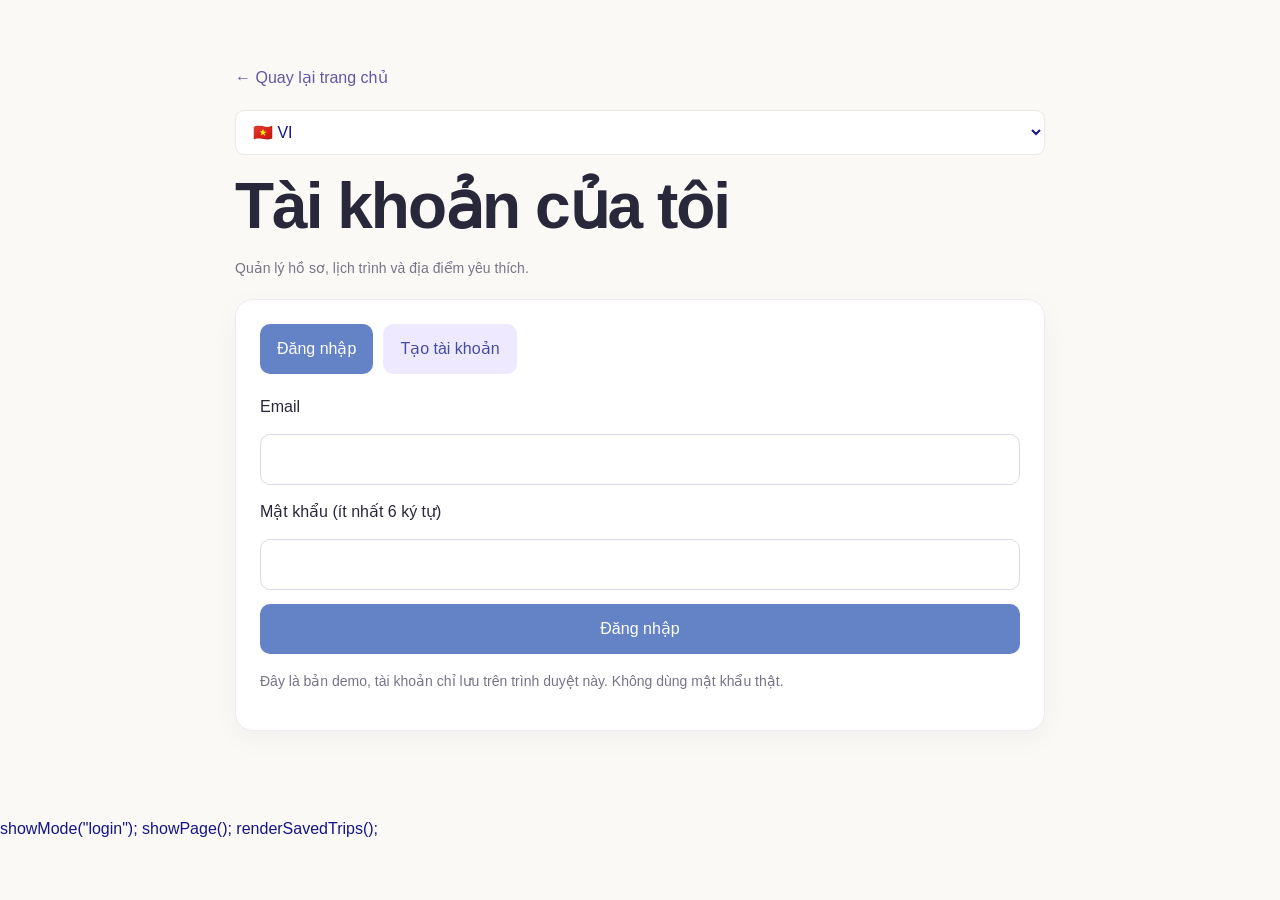
<file: account.html>
<!DOCTYPE html>
<html lang="vi">
<head>
  <meta charset="UTF-8">
  <meta name="viewport" content="width=device-width, initial-scale=1.0">
  <title>Tài khoản | Saigon Smart Trip</title>
  <link rel="stylesheet" href="style.css">
  <style>
    /* Thanh tab lịch trình */
.trip-tab-bar {
  display: flex;
  align-items: center;
  gap: 7px;
  overflow-x: auto;
  padding: 8px 2px 0;
  border-bottom: 1px solid #e8e3f2;
  margin-bottom: 20px;
}

.trip-tab {
  display: flex;
  align-items: center;
  gap: 10px;
  flex-shrink: 0;
  max-width: 220px;
  padding: 11px 14px;
  border: 1px solid #e8e3f2;
  border-bottom: 0;
  border-radius: 10px 10px 0 0;
  background: #f7f5fb;
  color: #625d73;
  cursor: pointer;
  font: inherit;
}

.trip-tab.active {
  background: #eee9ff;
  color: #5545a0;
  border-color: #d8cff7;
  font-weight: 600;
}

.trip-tab-name {
  overflow: hidden;
  white-space: nowrap;
  text-overflow: ellipsis;
}

.trip-tab-close {
  border: 0;
  background: transparent;
  color: inherit;
  cursor: pointer;
  font-size: 18px;
  padding: 0 2px;
}

.trip-tab-add {
  flex-shrink: 0;
  border: 0;
  border-radius: 9px;
  padding: 8px 12px;
  background: #eee9ff;
  color: #5545a0;
  cursor: pointer;
  font: inherit;
}

.trip-content {
  padding-top: 4px;
}

.trip-content h3 {
  margin-top: 0;
}
    .account-page{max-width:850px;margin:45px auto;padding:20px;color:#29283a}
    .account-card{background:white;border:1px solid #eeeaf5;border-radius:18px;padding:24px;margin:20px 0;box-shadow:0 8px 28px #2d23500a}
    .account-form{display:grid;gap:14px}
    .account-form label{display:grid;gap:7px}
    .account-form input{box-sizing:border-box;width:100%;padding:12px;border:1px solid #ddd8e9;border-radius:10px;font:inherit}
    .account-button{border:0;border-radius:10px;padding:12px 17px;background:#6483c7;color:white;cursor:pointer;font:inherit}
    .account-button.secondary{background:#eee9ff;color:#454ba0}
    .account-avatar{width:95px;height:95px;border-radius:50%;object-fit:cover;border:3px solid #eee9ff}
    .account-tabs{display:flex;gap:10px;flex-wrap:wrap;margin-bottom:20px}
    .account-list-item{padding:12px 0;border-bottom:1px solid #eeeaf5}
    .account-muted{color:#777487;font-size:14px}
    .account-back{color:#6556a8;text-decoration:none}
    [hidden]{display:none!important}
  </style>
</head>
<body>
<main class="account-page">
  
<div style="display:flex;justify-content:space-between;align-items:center;gap:12px;flex-wrap:wrap">
  <a class="account-back" href="index.html">← Quay lại trang chủ</a>
  <select id="language-account" aria-label="Choose language">
    <option value="vi">🇻🇳 VI</option>
    <option value="en">🇬🇧 EN</option>
  </select>
</div>

  <h1>Tài khoản của tôi</h1>
  <p class="account-muted">Quản lý hồ sơ, lịch trình và địa điểm yêu thích.</p>

  <section id="auth-section" class="account-card">
    <div class="account-tabs">
      <button class="account-button" id="show-login" type="button">Đăng nhập</button>
      <button class="account-button secondary" id="show-register" type="button">Tạo tài khoản</button>
    </div>
    <form id="auth-form" class="account-form">
      <label id="name-label" hidden>Họ và tên
        <input id="auth-name" autocomplete="name">
      </label>
      <label>Email
        <input id="auth-email" type="email" required autocomplete="email">
      </label>
      <label>Mật khẩu (ít nhất 6 ký tự)
        <input id="auth-password" type="password" required minlength="6">
      </label>
      <button class="account-button" id="auth-submit" type="submit">Đăng nhập</button>
    </form>
    <p id="auth-status" role="status"></p>
    <p class="account-muted">Đây là bản demo, tài khoản chỉ lưu trên trình duyệt này. Không dùng mật khẩu thật.</p>
  </section>

  <section id="profile-section" hidden>
    <div class="account-card">
      <img id="profile-avatar" class="account-avatar" alt="Ảnh đại diện">
      <h2 id="display-name"></h2>
      <p id="display-email" class="account-muted"></p>
      <button class="account-button secondary" id="logout-button" type="button">Đăng xuất</button>
    </div>

    <section class="account-card">
      <h2>Chỉnh sửa hồ sơ</h2>
      <form id="profile-form" class="account-form">
        <label>Ảnh đại diện
          <input id="avatar-file" type="file" accept="image/*">
        </label>
        <label>Họ và tên
          <input id="profile-name" maxlength="60" required>
        </label>
        <button class="account-button" type="submit">Lưu thay đổi</button>
      </form>
      <p id="profile-status" role="status"></p>
    </section>

    <section class="account-card">
      <h2>Lịch trình đã lưu</h2>
      <div id="saved-trips"></div>
    </section>

    <section class="account-card">
      <h2>Địa điểm yêu thích</h2>
      <div id="saved-favorites"></div>
    </section>
  </section>
</main>

<script>
const $ = id => document.getElementById(id);

const accountTranslations = {
  "Tài khoản của tôi": "My Account",
  "Quản lý hồ sơ, lịch trình và địa điểm yêu thích.": "Manage your profile, itineraries, and favorite places.",
  "← Quay lại trang chủ": "← Back to Home",
  "Đăng nhập": "Log In",
  "Tạo tài khoản": "Create Account",
  "Họ và tên": "Full Name",
  "Mật khẩu (ít nhất 6 ký tự)": "Password (at least 6 characters)",
  "Tài khoản chỉ lưu trên trình duyệt này. Không dùng mật khẩu thật.": "This demo account is stored only in this browser. Do not use your real password.",
  "Tài khoản của tôi": "My Account",
  "Đăng xuất": "Log Out",
  "Chỉnh sửa hồ sơ": "Edit Profile",
  "Ảnh đại diện": "Profile Picture",
  "Lưu thay đổi": "Save Changes",
  "Lịch trình đã lưu": "Saved Itineraries",
  "Địa điểm yêu thích": "Favorite Places",
  "Chưa có lịch trình được lưu.": "No saved itineraries yet.",
  "Các hoạt động trong chuyến đi": "Activities in This Trip",
  "Chưa có thông tin hoạt động trong lịch trình này.": "No activities have been added to this itinerary.",
  "Chưa có địa điểm yêu thích.": "No favorite places yet.",
  "Địa điểm chưa có tên (ID: ": "Unnamed place (ID: ",
  "Đã lưu thay đổi!": "Changes saved!",
  "Hãy nhập họ và tên.": "Please enter your full name.",
  "Email này đã được đăng ký.": "This email is already registered.",
  "Email hoặc mật khẩu không đúng.": "Incorrect email or password.",
  "Không dùng được tính năng đăng nhập. Hãy mở web bằng Live Server trong VS Code.": "Login is unavailable. Please open the website using Live Server in VS Code.",
  "Chọn ảnh hợp lệ có dung lượng dưới 1 MB nhé.": "Choose a valid image smaller than 1 MB.",
  "Bắt đầu: ": "Start: ",
  "Kết thúc: ": "End: ",
  "Ngày đi: ": "Travel date: ",
  "Ngân sách: ": "Budget: ",
  "Tạo mới": "New Itinerary",
  "Đặt tên cho lịch trình mới:": "Enter a name for the new itinerary:",
  "Bạn hãy nhập tên lịch trình nha!": "Please enter an itinerary name!",
  "Hoạt động": "Activity",
  "VNĐ": "VND",
  "Chưa có thông tin chuyến đi.": "No trip information available.",
  "Chưa có hoạt động trong lịch trình này. Bà có thể tạo lịch trình trên trang chủ để thêm địa điểm và giờ hoạt động.": "No activities in this itinerary yet. Create an itinerary on the home page to add places and activity times.",
  "Xóa lịch trình này": "Delete this itinerary",
  "Lịch trình của tôi": "My itinerary",
  "Chưa có hoạt động trong lịch trình này.": "No activities in this itinerary yet.",
  "Tạo tài khoản thành công!": "Account created successfully!",
  "Chưa có thông tin chuyến đi.": "No trip information available."

};


function translateAccountText(text, lang) {
  const reverseTranslations = Object.fromEntries(
    Object.entries(accountTranslations).map(([vi, en]) => [en, vi])
  );

  const dictionary = lang === "en"
    ? accountTranslations
    : reverseTranslations;

  let result = text;

  // Dịch các cụm dài trước để tránh thay thế sai
  const entries = Object.entries(dictionary)
    .sort((a, b) => b[0].length - a[0].length);

  for (const [source, target] of entries) {
    result = result.split(source).join(target);
  }

  if (lang === "en") {
    result = result
      .replaceAll("Chưa có hoạt động trong lịch trình này. Bà có thể tạo lịch trình trên trang chủ để thêm địa điểm và giờ hoạt động.", "No activities in this itinerary yet. Create an itinerary on the home page to add places and activity times.")
      .replaceAll("Chưa có thông tin chuyến đi.", "No trip information available.")
      .replaceAll("Chưa có hoạt động trong lịch trình này.", "No activities in this itinerary yet.")
      .replaceAll("Xóa lịch trình này", "Delete this itinerary")
      .replaceAll("Lịch trình của tôi", "My itinerary")
      .replaceAll("Đã lưu lịch trình", "Itinerary saved")
      .replaceAll("Tạo tài khoản thành công!", "Account created successfully!")
      .replaceAll("Chưa có thông tin chuyến đi.", "No trip information available.")
      .replaceAll("Bà có chắc muốn xóa lịch trình", "Are you sure you want to delete the itinerary")
      .replaceAll(" không?", "?");
  }

  return result;
}

function applyAccountLanguage() {
  const lang = localStorage.getItem("saigon-language") || "vi";
  document.documentElement.lang = lang;

  const walker = document.createTreeWalker(
    document.body,
    NodeFilter.SHOW_TEXT
  );

  let node;

  while ((node = walker.nextNode())) {
    if (node.parentElement?.closest("script, style")) continue;

    // Bỏ qua các lựa chọn ngôn ngữ
    if (node.parentElement?.closest("#language-account")) continue;

    node.nodeValue = translateAccountText(node.nodeValue, lang);
  }

  // Dịch thuộc tính trợ năng và mô tả ảnh
  document.querySelectorAll("[aria-label], [title], img[alt]").forEach(element => {
    for (const attribute of ["aria-label", "title", "alt"]) {
      if (element.hasAttribute(attribute)) {
        element.setAttribute(
          attribute,
          translateAccountText(element.getAttribute(attribute), lang)
        );
      }
    }
  });

  $("language-account").value = lang;
}


const USERS = "saigon-demo-users";
const PROFILE = "saigon-account-profile";
const CURRENT = "saigon-account-current";
let mode = "login";
let avatarData = "";

function read(key, fallback) {
  try { return JSON.parse(localStorage.getItem(key)) ?? fallback; }
  catch { return fallback; }
}
function makeAvatar(name) {
  return "https://ui-avatars.com/api/?name=" +
    encodeURIComponent(name) + "&background=eee9ff&color=6556a8";
}
function getUsers() { return read(USERS, []); }
function getProfile() { return read(PROFILE, null); }
function showMode(nextMode) {
  mode = nextMode;
  $("name-label").hidden = mode !== "register";
  $("auth-name").required = mode === "register";
  $("auth-submit").textContent = mode === "register" ? "Tạo tài khoản" : "Đăng nhập";
  $("auth-password").autocomplete = mode === "register" ? "new-password" : "current-password";
  $("auth-status").textContent = "";
}

function showPage() {
  const loggedIn = Boolean(
    localStorage.getItem(CURRENT) && getProfile()
  );

  $("auth-section").hidden = loggedIn;
  $("profile-section").hidden = !loggedIn;
  if (!loggedIn) return;

  const p = getProfile();

  $("profile-avatar").src = p.avatar || makeAvatar(p.name);
  $("display-name").textContent = p.name;
  $("display-email").textContent = p.email;
  $("profile-name").value = p.name;
  avatarData = p.avatar || makeAvatar(p.name);

  // HIỂN THỊ LỊCH TRÌNH DƯỚI DẠNG TAB
  let activeTripId = null;

  function renderSavedTrips() {
    const tripList = $("saved-trips");
    tripList.replaceChildren();

    const trips = read("saigon-trip-details", null);
    const allTrips = Array.isArray(trips)
      ? trips
      : trips ? [trips] : [];

    // Bổ sung ID cho lịch trình cũ chưa có ID
    allTrips.forEach((trip, index) => {
      if (!trip.id) trip.id = "old-trip-" + index;
    });

    if (!allTrips.length) {
      activeTripId = null;
      const empty = document.createElement("p");
      empty.textContent = "Chưa có lịch trình được lưu.";
      tripList.append(empty);
      return;
    }

    if (!allTrips.some(t => String(t.id) === String(activeTripId))) {
      activeTripId = allTrips[0].id;
    }

    // Lưu lại nếu dữ liệu cũ vừa được bổ sung ID
    localStorage.setItem("saigon-trip-details", JSON.stringify(allTrips));

    const tabBar = document.createElement("div");
    tabBar.className = "trip-tab-bar";

    allTrips.forEach((trip, index) => {
      const tab = document.createElement("button");
      tab.type = "button";
      tab.className = "trip-tab" +
        (String(trip.id) === String(activeTripId) ? " active" : "");

      const tabName = document.createElement("span");
      tabName.className = "trip-tab-name";
      tabName.textContent = trip.name || "Lịch trình " + (index + 1);
      tab.append(tabName);

      const close = document.createElement("span");
      close.className = "trip-tab-close";
      close.textContent = "×";
      close.title = "Xóa lịch trình này";
      close.setAttribute("role", "button");
      close.setAttribute("aria-label", "Xóa " + tabName.textContent);

      close.addEventListener("click", event => {
        event.stopPropagation();

        if (!confirm('Bà có chắc muốn xóa lịch trình "' +
          (trip.name || "Lịch trình " + (index + 1)) + '" không?')) {
          return;
        }

        const remaining = allTrips.filter(
          t => String(t.id) !== String(trip.id)
        );

        localStorage.setItem(
          "saigon-trip-details",
          JSON.stringify(remaining)
        );

        activeTripId = remaining.length ? remaining[0].id : null;
        renderSavedTrips();
      });

      tab.append(close);

      tab.addEventListener("click", () => {
        activeTripId = trip.id;
        renderSavedTrips();
      });

      tabBar.append(tab);
    });

    const addButton = document.createElement("button");
    addButton.type = "button";
    addButton.className = "trip-tab-add";
    addButton.textContent = "+ Tạo mới";

    addButton.addEventListener("click", () => {
      const name = prompt("Đặt tên cho lịch trình mới:");
      if (name === null) return;

      const cleanName = name.trim();
      if (!cleanName) {
        alert("Bà hãy nhập tên lịch trình nha!");
        return;
      }

      const newTrip = {
        id: Date.now(),
        name: cleanName,
        date: "",
        budget: 0,
        schedule: []
      };

      allTrips.push(newTrip);
      localStorage.setItem(
        "saigon-trip-details",
        JSON.stringify(allTrips)
      );

      activeTripId = newTrip.id;
      renderSavedTrips();
    });

    tabBar.append(addButton);
    tripList.append(tabBar);

    // Nội dung của tab đang được chọn
    const selectedTrip = allTrips.find(
      t => String(t.id) === String(activeTripId)
    );

    if (!selectedTrip) return;

    const content = document.createElement("div");
    content.className = "trip-content";

    const title = document.createElement("h3");
    title.textContent = selectedTrip.name || "Lịch trình của tôi";
    content.append(title);

    const info = document.createElement("p");
    info.className = "account-muted";

    const infoParts = [];
    if (selectedTrip.date) {
      infoParts.push("📅 Ngày đi: " + selectedTrip.date);
    }
    if (selectedTrip.budget != null) {
      infoParts.push(
        "💰 Ngân sách: " +
        Number(selectedTrip.budget).toLocaleString("vi-VN") + " VNĐ"
      );
    }

    info.textContent = infoParts.join(" · ") || "Chưa có thông tin chuyến đi.";
    content.append(info);

    const activities = Array.isArray(selectedTrip.schedule)
      ? selectedTrip.schedule
      : Array.isArray(selectedTrip.places)
        ? selectedTrip.places : [];

    if (!activities.length) {
      const empty = document.createElement("p");
      empty.textContent =
        "Chưa có hoạt động trong lịch trình này. Bà có thể tạo lịch trình trên trang chủ để thêm địa điểm và giờ hoạt động.";
      content.append(empty);
    } else {
      const heading = document.createElement("h4");
      heading.textContent = "Các hoạt động trong chuyến đi";
      content.append(heading);

      activities.forEach((activity, index) => {
        const item = document.createElement("div");
        item.className = "account-list-item";

        const name = document.createElement("strong");
        name.textContent = (index + 1) + ". " +
          (typeof activity === "string"
            ? activity
            : activity.name || "Hoạt động");
        item.append(name);

        if (typeof activity === "object" && activity !== null) {
          const details = [];

          if (activity.date) details.push("📅 " + activity.date);
          if (activity.start) details.push("🕒 Bắt đầu: " + activity.start);
          if (activity.end) details.push("🕒 Kết thúc: " + activity.end);
          if (activity.address) details.push("📍 " + activity.address);

          if (activity.price != null) {
            details.push(
              "💰 " + Number(activity.price).toLocaleString("vi-VN") + " VNĐ"
            );
          }

          if (details.length) {
            const detail = document.createElement("p");
            detail.className = "account-muted";
            detail.textContent = details.join(" · ");
            item.append(detail);
          }
        }

        content.append(item);
      });
    }

    tripList.append(content);
  }

  // Gọi lại khi mở trang tài khoản
  renderSavedTrips();

  // HIỂN THỊ TÊN ĐỊA ĐIỂM YÊU THÍCH THEO ID
  const favoriteNames = {
    1: "Dinh Độc Lập",
    2: "Nhà thờ Đức Bà",
    3: "Chợ Bến Thành",
    4: "Phố đi bộ Nguyễn Huệ",
    5: "Thảo Cầm Viên",
    6: "Bưu điện Thành phố",
    101: "Bánh Bèo Huế O Trinh",
    102: "Cơm tấm Dì Tám",
    103: "Phở Hòa Pasteur",
    104: "Hủ Tiếu Hồng Phát",
    105: "Phở Miến gà Kỳ Đồng",
    106: "Bánh Mì Huynh Hoa",
    107: "Bánh Xèo 46A",
    108: "Chè Hiển Khánh",
    110: "Cơm Tấm Sà Bì Chưởng"
  };

  const favorites = read("saigon-favorites", []);
  const favoriteList = $("saved-favorites");
  favoriteList.replaceChildren();

  if (!Array.isArray(favorites) || !favorites.length) {
    favoriteList.textContent = "Chưa có địa điểm yêu thích.";
  } else {
    favorites.forEach(id => {
      const item = document.createElement("div");
      item.className = "account-list-item";

      const name = document.createElement("strong");
      name.textContent =
        "♡ " + (favoriteNames[id] || favoriteNames[Number(id)] ||
        "Địa điểm chưa có tên (ID: " + id + ")");

      item.append(name);
      favoriteList.append(item);
    });
  }
}

  const favorites = read("saigon-favorites", []);
  const favoriteList = $("saved-favorites");
  favoriteList.replaceChildren();
  if (!Array.isArray(favorites) || !favorites.length) {
    favoriteList.textContent = "Chưa có địa điểm yêu thích.";
  } else {
    favorites.forEach(id => {
      const item = document.createElement("div");
      item.className = "account-list-item";
      item.textContent = "Địa điểm #" + id;
      favoriteList.append(item);
    });
  }


async function hashPassword(password) {
  const bytes = new TextEncoder().encode(password);
  const digest = await crypto.subtle.digest("SHA-256", bytes);
  return Array.from(new Uint8Array(digest))
    .map(b => b.toString(16).padStart(2, "0")).join("");
}

$("show-login").addEventListener("click", () => showMode("login"));
$("show-register").addEventListener("click", () => showMode("register"));

$("auth-form").addEventListener("submit", async event => {
  event.preventDefault();
  const email = $("auth-email").value.trim().toLowerCase();
  const password = $("auth-password").value;
  const users = getUsers();

  try {
    const passwordHash = await hashPassword(password);
    if (mode === "register") {
      const name = $("auth-name").value.trim();
      if (!name) { $("auth-status").textContent = "Hãy nhập họ và tên."; return; }
      if (users.some(user => user.email === email)) {
        $("auth-status").textContent = "Email này đã được đăng ký.";
        return;
      }
      users.push({email, passwordHash, name, avatar: makeAvatar(name)});
      localStorage.setItem(USERS, JSON.stringify(users));
      $("auth-status").textContent = "Tạo tài khoản thành công!";
    } else {
      const user = users.find(u => u.email === email && u.passwordHash === passwordHash);
      if (!user) {
        $("auth-status").textContent = "Email hoặc mật khẩu không đúng.";
        return;
      }
    }

    const user = getUsers().find(u => u.email === email);
    localStorage.setItem(PROFILE, JSON.stringify({
      name: user.name || email.split("@")[0],
      email: user.email,
      avatar: user.avatar || makeAvatar(user.name || email)
    }));
    localStorage.setItem(CURRENT, email);
    showPage();
  } catch (error) {
    $("auth-status").textContent =
      "Không dùng được tính năng đăng nhập. Hãy mở web bằng Live Server trong VS Code.";
  }
});

$("avatar-file").addEventListener("change", event => {
  const file = event.target.files[0];
  if (!file) return;
  if (!file.type.startsWith("image/") || file.size > 1024 * 1024) {
    $("profile-status").textContent = "Chọn ảnh hợp lệ có dung lượng dưới 1 MB nhé.";
    event.target.value = "";
    return;
  }
  const reader = new FileReader();
  reader.onload = () => {
    avatarData = reader.result;
    $("profile-avatar").src = avatarData;
  };
  reader.readAsDataURL(file);
});

$("profile-form").addEventListener("submit", event => {
  event.preventDefault();
  const p = getProfile();
  p.name = $("profile-name").value.trim();
  p.avatar = avatarData || p.avatar;
  localStorage.setItem(PROFILE, JSON.stringify(p));

  const users = getUsers();
  const user = users.find(u => u.email === p.email);
  if (user) {
    user.name = p.name;
    user.avatar = p.avatar;
    localStorage.setItem(USERS, JSON.stringify(users));
  }
  $("profile-status").textContent = "Đã lưu thay đổi!";
  showPage();
});

$("logout-button").addEventListener("click", () => {
  localStorage.removeItem(CURRENT);
  showPage();
});


$("logout-button").addEventListener("click", () => {
  localStorage.removeItem(CURRENT);
  showPage();
});

// Đồng bộ ngôn ngữ
$("language-account").addEventListener("change", () => {
  localStorage.setItem("saigon-language", $("language-account").value);
  applyAccountLanguage();
  showPage();
});

window.addEventListener("storage", event => {
  if (event.key === "saigon-language") {
    applyAccountLanguage();
    showPage();
  }
});

$("logout-button").addEventListener("click", () => {
  localStorage.removeItem(CURRENT);
  showPage();
});

$("language-account").addEventListener("change", () => {
  const lang = $("language-account").value;
  localStorage.setItem("saigon-language", lang);
  applyAccountLanguage();
  showPage();
});

window.addEventListener("storage", event => {
  if (event.key === "saigon-language") {
    applyAccountLanguage();
    showPage();
  }
});

// Dịch lại nội dung mới được tạo như tab lịch trình
const accountLanguageObserver = new MutationObserver(() => {
  const lang = localStorage.getItem("saigon-language") || "vi";
  if (lang !== "vi" && lang !== "en") return;

  // Chỉ xử lý khi có nội dung mới; tránh quan sát thay đổi thuộc tính
  applyAccountLanguage();
});

accountLanguageObserver.observe(document.body, {
  childList: true,
  subtree: true
});

showMode("login");
showPage();
applyAccountLanguage();
</script>
</body>
</html>

showMode("login");
showPage();
renderSavedTrips();
</script>
</body>
</html>
</file>
<file: style.css>
:root {
  --green: #162461;
  --green-dark: #0e1946;
  --mint: #e0efff;
  --cream: #faf9f5;
  --ink: #151587;
  --muted: #070f2e;
  --line: #e7eae5;
  --white: #fff;
  --radius: 18px;
}

* { box-sizing: border-box; }
html { scroll-behavior: smooth; }
body {
  margin: 0;
  color: var(--ink);
  background: var(--cream);
  font-family: Inter, "Segoe UI", Arial, sans-serif;
  line-height: 1.6;
}
a { color: var(--green); text-decoration: none; }
button, input, select { font: inherit; }
button, a { -webkit-tap-highlight-color: transparent; }
button { cursor: pointer; }
img { display: block; max-width: 100%; }

.navbar {
  display: flex; justify-content: space-between; align-items: center;
  gap: 24px; padding: 18px 6%; background: rgba(255,255,255,.95);
  border-bottom: 1px solid var(--line);
}
.brand { display: flex; align-items: center; gap: 10px; font-weight: 750; font-size: 19px; }
.brand-icon { color: var(--green); font-size: 30px; }
.brand small { display: block; color: var(--muted); font-size: 11px; font-weight: 400; }
nav { display: flex; flex-wrap: wrap; gap: 24px; font-size: 13px; font-weight: 600; }
nav a { color: var(--ink); }
nav a:hover, a:hover { color: #52917b; }

main { max-width: 1240px; margin: auto; padding: 0 28px; }
.hero {
  display: grid; grid-template-columns: .9fr 1.1fr;
  align-items: center; gap: 42px; padding: 56px 0 42px;
}
.eyebrow { color: var(--green); font-size: 10px; letter-spacing: 2px; font-weight: 800; }
h1 { font-size: clamp(38px, 5vw, 64px); line-height: 1.1; letter-spacing: -2px; margin: 16px 0; }
h1 span { color: var(--green); }
.hero-copy > p { max-width: 440px; color: var(--muted); margin-bottom: 28px; }
.hero-image { position: relative; }
.hero-image img {
  width: 100%; height: 340px; object-fit: cover;
  border-radius: 26px; box-shadow: 0 16px 40px #183c2818;
}
.image-label {
  position: absolute; left: 16px; bottom: 16px;
  background: white; padding: 9px 15px; border-radius: 30px;
  font-size: 12px; font-weight: 650;
}
.primary-btn, .secondary-btn {
  border: 0; border-radius: 10px; padding: 12px 19px;
  display: inline-flex; justify-content: center; align-items: center;
  font-weight: 650; font-size: 13px; transition: .2s;
}
.primary-btn { background: var(--green); color: white; }
.primary-btn:hover { background: var(--green-dark); color: white; transform: translateY(-1px); }
.secondary-btn { background: var(--mint); color: var(--green-dark); }
.text-btn { background: none; border: 0; color: var(--green); font-weight: 650; }

.search-panel {
  background: white; padding: 22px; border: 1px solid var(--line);
  border-radius: var(--radius); box-shadow: 0 10px 30px #193e2410;
}
.search-panel label, .planner-form label { display: block; font-size: 12px; font-weight: 700; }
.search-row { display: grid; grid-template-columns: 1fr 210px auto; gap: 12px; margin-top: 10px; }
input, select {
  width: 100%; min-width: 0; padding: 12px 13px; margin-top: 7px;
  border: 1px solid var(--line); border-radius: 9px; background: white; color: var(--ink);
}
input:focus, select:focus { outline: 2px solid #91c8b3; border-color: var(--green); }

.section { padding: 54px 0 10px; scroll-margin-top: 20px; }
.section-heading {
  display: flex; justify-content: space-between; align-items: end;
  gap: 16px; margin-bottom: 22px;
}
h2 { font-size: clamp(24px, 3vw, 32px); letter-spacing: -.8px; margin: 5px 0 0; }
h3 { margin: 0 0 8px; font-size: 17px; }
.muted { color: var(--muted); font-size: 12px; }
.place-grid { display: grid; grid-template-columns: repeat(3, 1fr); gap: 20px; }
.place-card {
  overflow: hidden; background: white; border: 1px solid var(--line);
  border-radius: var(--radius); transition: transform .2s, box-shadow .2s;
}
.place-card:hover { transform: translateY(-4px); box-shadow: 0 12px 26px #1d402415; }
.place-card img { width: 100%; height: 200px; object-fit: cover; background: var(--mint); }
.place-info { padding: 17px; }
.place-info p { color: var(--muted); font-size: 12px; min-height: 38px; }
.tag {
  display: inline-block; background: var(--mint); color: var(--green);
  border-radius: 30px; padding: 4px 9px; font-size: 10px; font-weight: 700;
}
.card-actions { display: flex; justify-content: space-between; align-items: center; gap: 8px; }
.add-btn, .favorite-btn {
  background: white; border: 1px solid var(--line); border-radius: 9px;
  padding: 8px 11px; color: var(--green); font-size: 12px; font-weight: 650;
}
.add-btn:hover, .favorite-btn:hover { background: var(--mint); }
.note { margin-top: 12px; }

 
.transport-grid { display: grid; grid-template-columns: repeat(3, 1fr); gap: 18px; }
.transport-card { padding: 24px; border-radius: var(--radius); background: white; border: 1px solid var(--line); }
.transport-icon { font-size: 28px; }
.transport-card p { font-size: 13px; color: var(--muted); min-height: 82px; }
.transport-card a { font-size: 12px; font-weight: 700; }

.planner { background: var(--mint); padding: 30px; border-radius: 22px; margin: 50px 0; }
.planner-form { display: grid; grid-template-columns: 1.2fr 1fr 1fr; gap: 14px; }
.itinerary-header { display: flex; justify-content: space-between; align-items: center; margin-top: 30px; }
.itinerary-list { display: grid; gap: 10px; }
.itinerary-item {
  display: flex; justify-content: space-between; align-items: center; gap: 12px;
  padding: 13px 15px; background: white; border: 1px solid var(--line); border-radius: 12px;
}
.itinerary-item p { margin: 3px 0 0; font-size: 11px; color: var(--muted); }
.remove-btn { background: transparent; color: #06019c; border: 0; padding: 8px; }
.planner-actions { display: flex; flex-wrap: wrap; gap: 10px; margin-top: 20px; }

footer { text-align: center; padding: 40px 20px; margin-top: 50px; background: white; border-top: 1px solid var(--line); }
footer p { color: var(--muted); font-size: 13px; }
footer small { color: var(--muted); font-size: 11px; }

@media (max-width: 800px) {
  .navbar { align-items: flex-start; flex-direction: column; }
  nav { gap: 12px 18px; }
  .hero { grid-template-columns: 1fr; gap: 24px; padding-top: 35px; }
  .hero-image img { height: 280px; }
  .search-row { grid-template-columns: 1fr; }
  .place-grid { grid-template-columns: repeat(2, 1fr); }
  .transport-grid { grid-template-columns: 1fr; }
  .transport-card p { min-height: 0; }
  .planner-form { grid-template-columns: 1fr; }
}
#map {
  width: 100%;
  height: 420px;
  border-radius: var(--radius);
  border: 1px solid var(--line);
  z-index: 1;
}
@media (max-width: 520px) {
  main { padding: 0 16px; }
  .place-grid { grid-template-columns: 1fr; }
  .place-card img { height: 220px; }
  .section-heading { align-items: flex-start; flex-direction: column; }
  .planner { padding: 20px 15px; }
  #map { height: 330px; }
}
@media print {
  .navbar, .hero, .search-panel, #places, #map-section,
  #transport, footer, .planner-actions, .text-btn, .remove-btn { display: none !important; }
  body, .planner { background: white; }
  main { max-width: none; padding: 0; }
  .planner { margin: 0; padding: 0; }
}

.map-legend {
  margin-top: 16px;
  padding: 18px;
  background: white;
  border: 1px solid var(--line);
  border-radius: var(--radius);
}

.map-legend h3 {
  margin: 0 0 12px;
  font-size: 16px;
}

.legend-items {
  display: flex;
  flex-wrap: wrap;
  gap: 10px;
}

.legend-items span {
  padding: 8px 12px;
  border-radius: 20px;
  background: #f3f7f2;
  font-size: 13px;
}
  
.custom-map-icon {
  background: transparent;
  border: none;
}

.map-legend {
  margin-top: 14px;
  padding: 16px;
  background: white;
  border: 1px solid var(--line);
  border-radius: var(--radius);
}

.map-legend strong {
  display: block;
  margin-bottom: 12px;
}

.legend-items {
  display: flex;
  flex-wrap: wrap;
  gap: 10px;
}

.legend-items span {
  padding: 7px 10px;
  border-radius: 20px;
  background: #f3f7f2;
  font-size: 12px;
}

/* Phần đánh giá khách sạn */
.hotel-ratings {
  margin: 14px 0;
  padding: 12px;
  background: #f6f9fd;
  border: 1px solid #edf4fc;
  border-radius: 12px;
}

.hotel-ratings p {
  margin: 5px 0;
  font-size: 14px;
  line-height: 1.6;
}

.hotel-ratings strong {
  color: #041a59;
}

.hotel-ratings a {
  display: inline-block;
  margin-top: 6px;
  color: #1a2d8f;
  font-size: 13px;
  text-decoration: underline;
}

.hotel-ratings a:hover {
  color: #1a2d8f;
}

.hotel-card .card-actions {
  margin-top: 12px;
}

.hotel-card .card-actions a {
  text-decoration: none;
}

.planner-tabs {
  display: flex;
  flex-wrap: wrap;
  gap: 10px;
  margin: 24px 0;
}

.planner-tab {
  padding: 12px 18px;
  border: 1px solid #ccdae5;
  border-radius: 12px;
  background: #ffffff;
  color: #d5e6ff;
  cursor: pointer;
  font: inherit;
}

.planner-tab.active {
  background: #06019c;
  color: #fff;
  border-color: #07028d;
}

.suggestion-grid {
  display: grid;
  grid-template-columns: repeat(3, minmax(0, 1fr));
  gap: 16px;
  margin: 18px 0 28px;
}

.suggestion-card {
  padding: 20px;
  border: 1px solid #eadfd3;
  border-radius: 16px;
  background: #fffdf9;
}

.suggestion-card > span {
  font-size: 30px;
}

.suggestion-card h3 {
  margin: 12px 0 8px;
}

.suggestion-card p {
  line-height: 1.6;
  color: #06019c;
}

.suggestion-card .primary-btn {
  display: inline-block;
  margin-top: 8px;
  border: 0;
  cursor: pointer;
  font: inherit;
  text-decoration: none;
}

.planner-details {
  margin-top: 28px;
}

.itinerary-item {
  display: grid;
  grid-template-columns: minmax(0, 1fr);
  gap: 12px;
  padding: 18px;
  margin: 12px 0;
  border: 1px solid #06019c;
  border-radius: 14px;
  background: white;
}

.activity-time {
  display: flex;
  flex-wrap: wrap;
  gap: 12px;
}

.activity-time label {
  flex: 1;
  min-width: 130px;
  font-size: 13px;
  color: #06019c;
}

.activity-time input {
  display: block;
  width: 100%;
  box-sizing: border-box;
  margin-top: 6px;
  padding: 9px;
  border: 1px solid #c4c3dd;
  border-radius: 8px;
  font: inherit;
}

.itinerary-item .remove-btn {
  justify-self: end;
}

@media (max-width: 700px) {
  .suggestion-grid {
    grid-template-columns: 1fr;
  }
}
.place-hours {
  color: #06019c;
  font-size: 14px;
  font-weight: 500;
  margin: 10px 0;
}
.cafe-tag {
  display: inline-block;
  width: fit-content;
  background:#f0f6ff;
  color:  #f0f6ff;
  border-radius: 20px;
  padding: 5px 10px;
  font-size: 12px;
  font-weight: 700;
  letter-spacing: 0.3px;
}
.cafe-tag {
  display: inline-block;
  width: fit-content;
  background: #f0f6ff;
  color: #07028d;
  border-radius: 20px;
  padding: 5px 10px;
  font-size: 12px;
  font-weight: 700;
  letter-spacing: 0.3px;
}

/* Thanh điều hướng và bộ chọn ngôn ngữ */
/* Thu gọn thanh menu */
.navbar {
  gap: 10px;
}

.main-nav {
  display: flex;
  align-items: center;
  justify-content: flex-end;
  gap: clamp(8px, 1.2vw, 16px);
  flex-wrap: nowrap;
  min-width: 0;
}

.main-nav a {
  white-space: nowrap;
  font-size: 14px;
}

#language-switcher {
  width: 65px;
  min-width: 0;
  padding: 6px 2px;
  font-size: 12px;
  flex: 0 0 65px;
}

/* Contact Information */
.contact-section {
  margin-top: 36px;
  padding: 28px;
  border-radius: 18px;
  background: #f8f5ff;
}

.contact-section h2 {
  margin-bottom: 22px;
  color: #493b67;
}

.contact-item {
  display: flex;
  align-items: flex-start;
  gap: 14px;
  margin-top: 18px;
}

.contact-icon {
  font-size: 24px;
}

.contact-item h3 {
  margin: 0 0 6px;
  font-size: 16px;
}

.contact-item a {
  color: #6d55a3;
  text-decoration: none;
  overflow-wrap: anywhere;
}

.contact-item a:hover {
  text-decoration: underline;
}

.contact-item p {
  margin: 6px 0 0;
  color: #777;
}

.account-nav {
  display: inline-flex;
  align-items: center;
  justify-content: center;
  flex-shrink: 0;
  width: 42px;
  height: 42px;
  border-radius: 50%;
  overflow: hidden;
  border: 2px solid #e8e2ff;
}

.account-nav img {
  width: 100%;
  height: 100%;
  object-fit: cover;
  border-radius: 50%;
}
</file>
